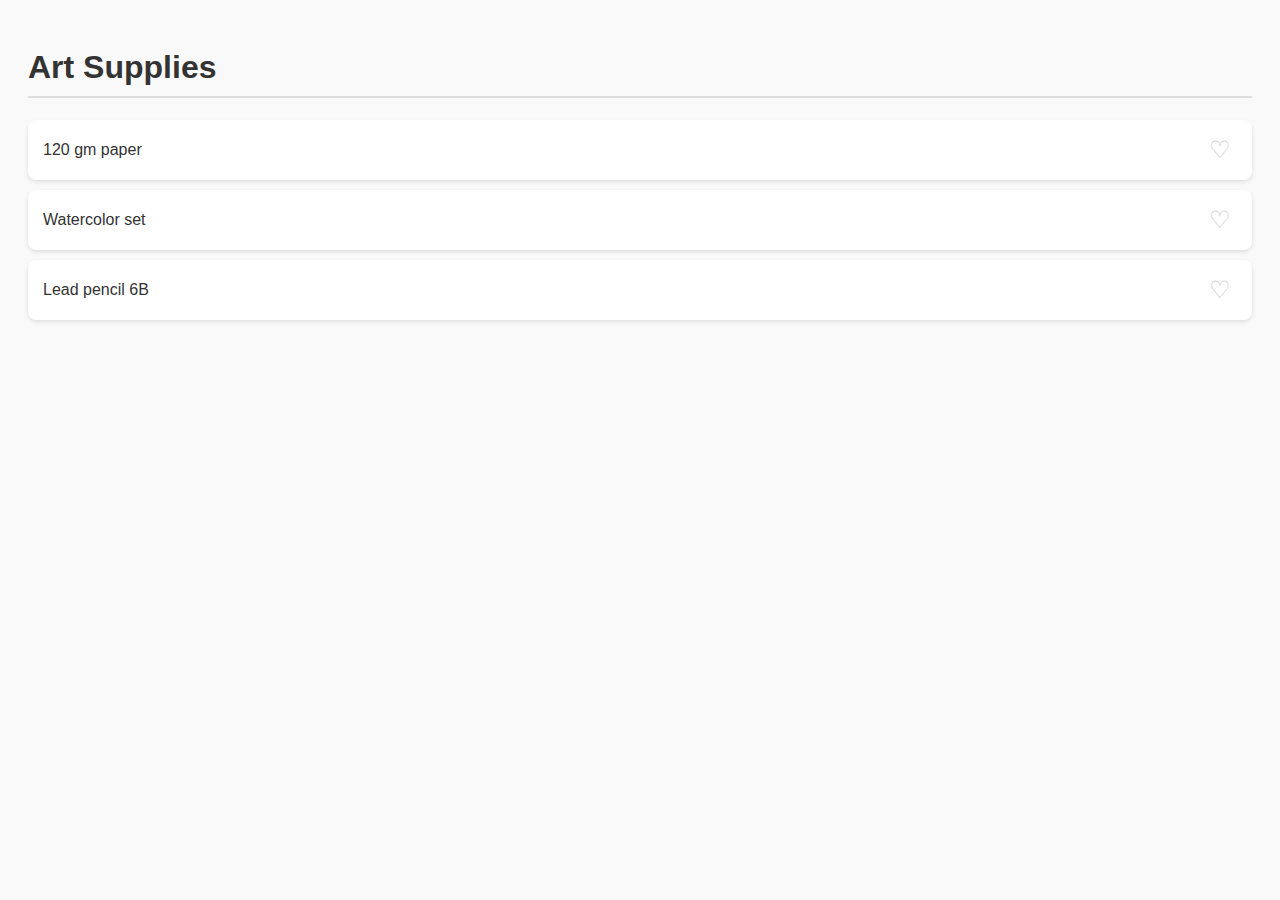
<file: JavaScript/DOM Manipulation and Events/Build a Favorite Icon Toggler/index.html>
<!DOCTYPE html>
<html lang="en">
  <head>
    <meta charset="utf-8" />
    <title>Favorite Icon Toggler</title>
    <link rel="stylesheet" href="styles.css" />
  </head>

  <body>
    <h1>Art Supplies</h1>
    <ul class="item-list">
      <li>
        120 gm paper <button class="favorite-icon">&#9825;</button>
      </li>
      <li>
        Watercolor set <button class="favorite-icon">&#9825;</button>
      </li>
      <li>
        Lead pencil 6B <button class="favorite-icon">&#9825;</button>
      </li>
    </ul>
  </body>
  <script src="script.js"></script>
</html>
</file>
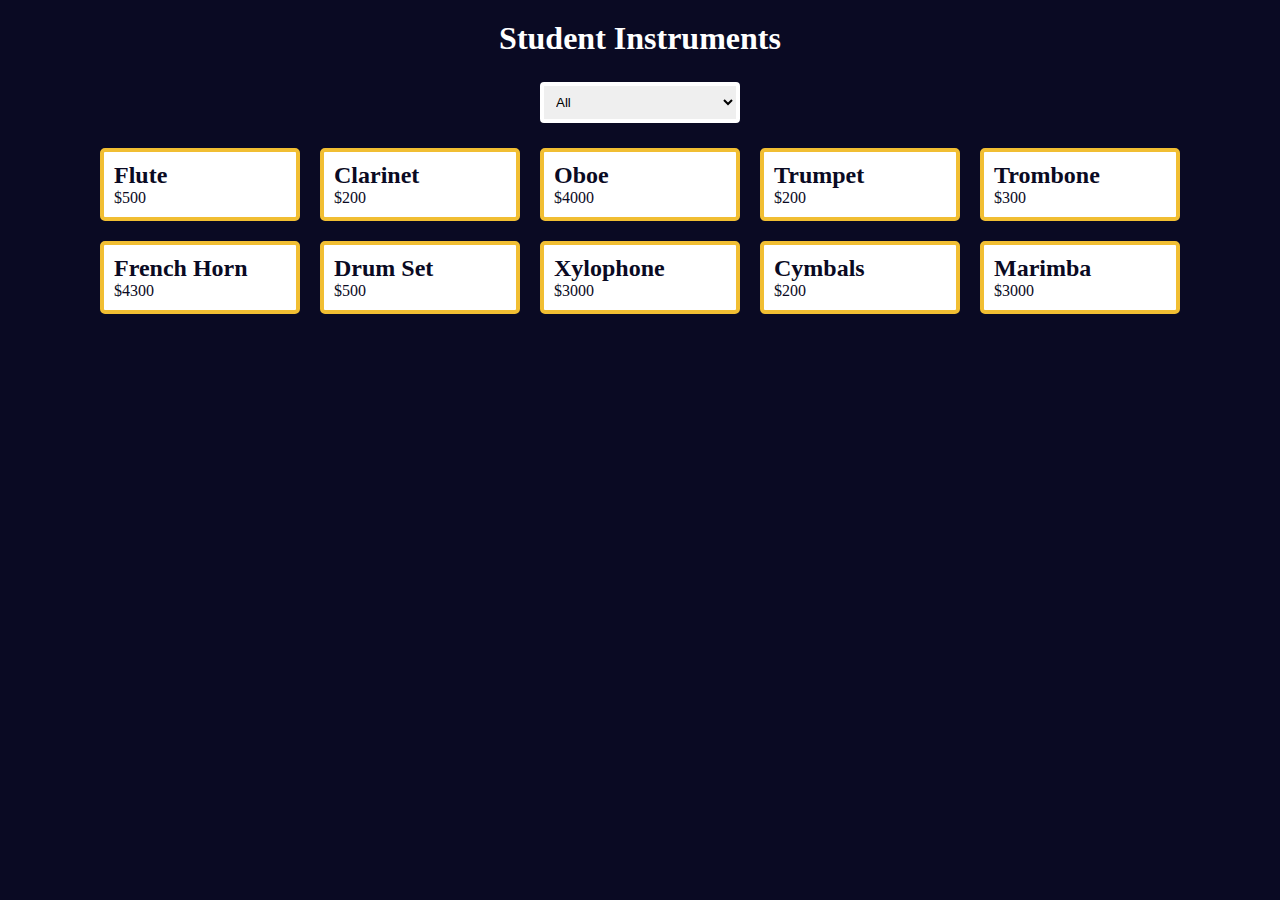
<file: JavaScript/DOM Manipulation and Events/Build a Music Instrument Filter/index.html>
<!DOCTYPE html>
<html lang="en">
  <head>
    <meta charset="UTF-8" />
    <meta name="viewport" content="width=device-width, initial-scale=1.0" />
    <title>Music Instruments product page</title>
    <link rel="stylesheet" href="./styles.css" />
  </head>
  <body>
    <h1>Student Instruments</h1>

    <main>
      <select class="select-container">
        <option id="all" value="all">All</option>
        <option id="woodwinds" value="woodwinds">Woodwinds</option>
        <option id="brass" value="brass">Brass</option>
        <option id="percussion" value="percussion">Percussion</option>
      </select>

      <div class="products-container">
        <div class="card">
          <h2>Flute</h2>
          <p>$500</p>
        </div>
        <div class="card">
          <h2>Clarinet</h2>
          <p>$200</p>
        </div>
        <div class="card">
          <h2>Oboe</h2>
          <p>$4000</p>
        </div>

        <div class="card">
          <h2>Trumpet</h2>
          <p>$200</p>
        </div>
        <div class="card">
          <h2>Trombone</h2>
          <p>$300</p>
        </div>
        <div class="card">
          <h2>French Horn</h2>
          <p>$4300</p>
        </div>

        <div class="card">
          <h2>Drum Set</h2>
          <p>$500</p>
        </div>
        <div class="card">
          <h2>Xylophone</h2>
          <p>$3000</p>
        </div>
        <div class="card">
          <h2>Cymbals</h2>
          <p>$200</p>
        </div>
        <div class="card">
          <h2>Marimba</h2>
          <p>$3000</p>
        </div>
      </div>
    </main>
    <script src="./script.js"></script>
  </body>
</html>
</file>
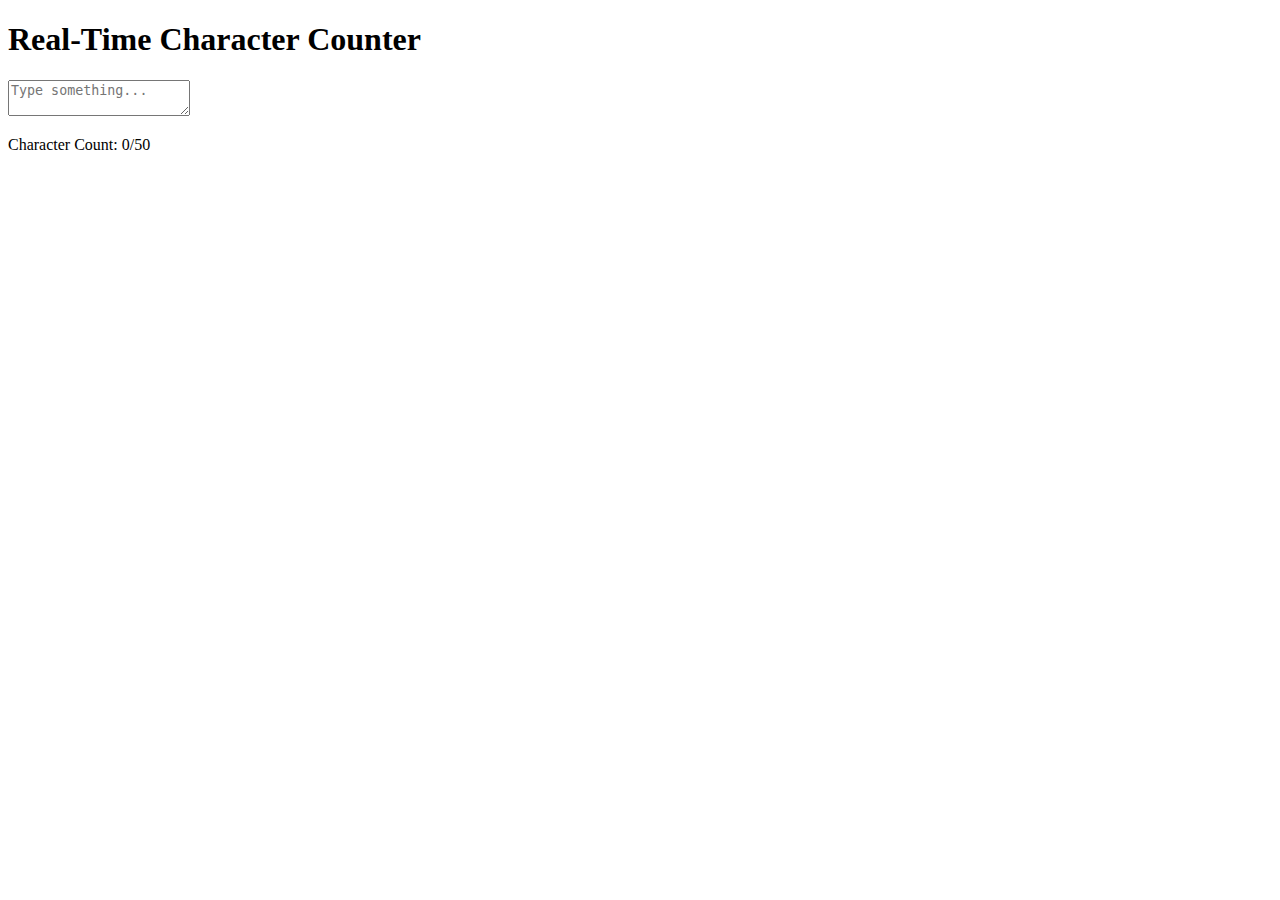
<file: JavaScript/DOM Manipulation and Events/Build a Real Time Counter/index.html>
<!DOCTYPE html>
<html lang="en">

<head>
    <meta charset="utf-8">
    <meta name="viewport" content="width=device-width, initial-scale=1.0">
    <title>Real Time Counter</title>
    <link ref="stylesheet" href="styles.css">
</head>

<body>
    <h1>Real-Time Character Counter</h1>
    <textarea id="text-input" placeholder="Type something..."></textarea>
    <p id="char-count">Character Count: 0/50</p>
</body>
<script src="script.js"></script>

</html>
</file>
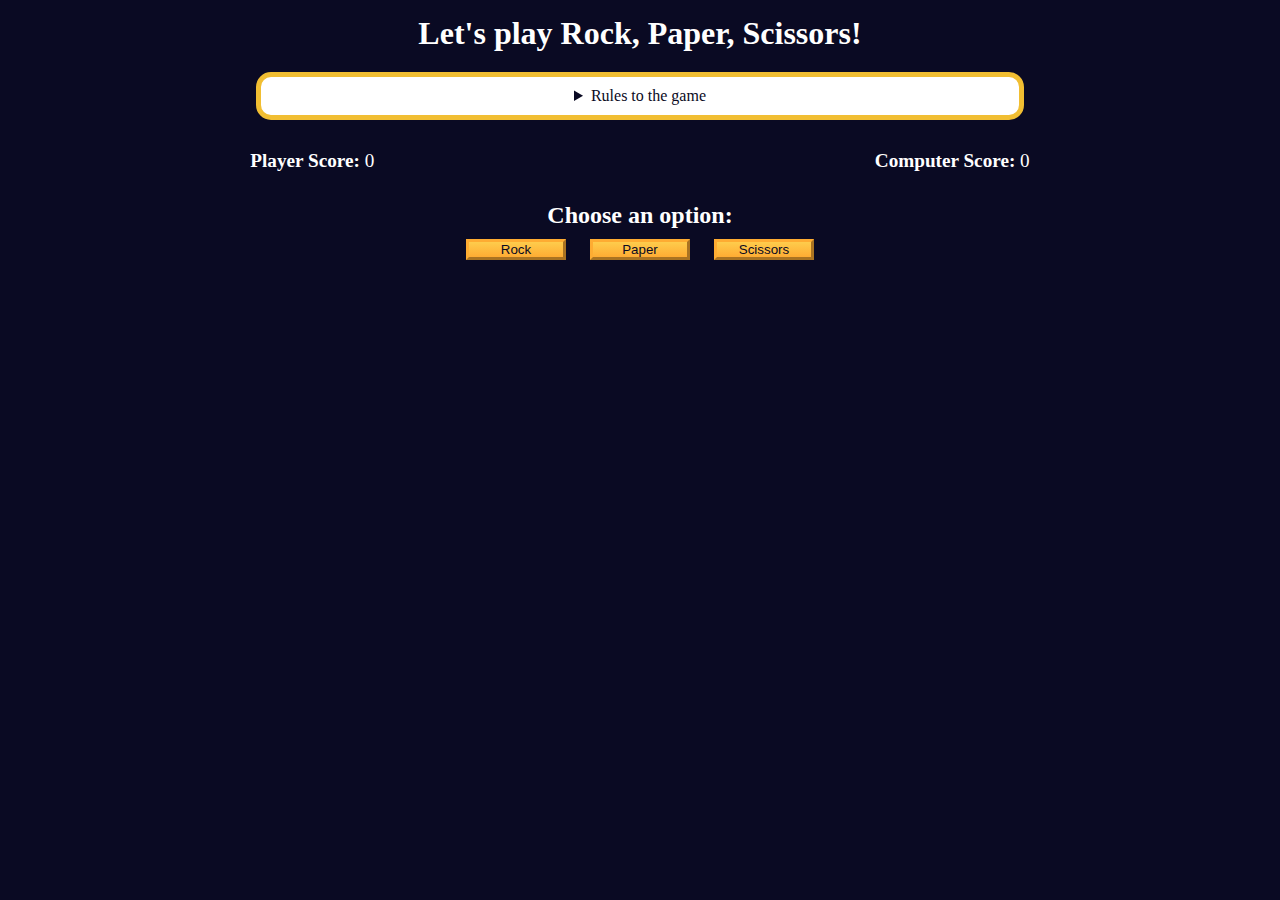
<file: JavaScript/DOM Manipulation and Events/Build a Rock, Paper, Scissors Game/index.html>
<!DOCTYPE html>
<html lang="en">
  <head>
    <meta charset="UTF-8" />
    <meta name="viewport" content="width=device-width, initial-scale=1.0" />
    <title>Rock, Paper, Scissors game</title>
    <link rel="stylesheet" href="./styles.css" />
  </head>
  <body>
    <h1>Let's play Rock, Paper, Scissors!</h1>
    <main>
      <details class="rules-container">
        <summary>Rules to the game</summary>

        <p>You will be playing against the computer.</p>
        <p>You can choose between Rock, Paper, and Scissors.</p>
        <p>The first one to three points wins.</p>

        <p>Here are the rules to getting a point in the game:</p>
        <ul>
          <li>Rock beats Scissors</li>
          <li>Scissors beats Paper</li>
          <li>Paper beats Rock</li>
        </ul>
        <p>
          If the player and computer choose the same option (e.g., Paper and
          Paper), then no one gets the point.
        </p>
      </details>

      <div class="score-container">
        <strong
          >Player Score: <span class="score" id="player-score">0</span></strong
        >
        <strong
          >Computer Score:
          <span class="score" id="computer-score">0</span></strong
        >
      </div>

      <section class="options-container">
        <h2>Choose an option:</h2>
        <div class="btn-container">
          <button id="rock-btn" class="btn">Rock</button>
          <button id="paper-btn" class="btn">Paper</button>
          <button id="scissors-btn" class="btn">Scissors</button>
        </div>
      </section>

      <div class="results-container">
        <p id="results-msg"></p>
        <p id="winner-msg"></p>
        <button class="btn" id="reset-game-btn">Play again?</button>
      </div>
    </main>
    <script src="./script.js"></script>
  </body>
</html>
</file>
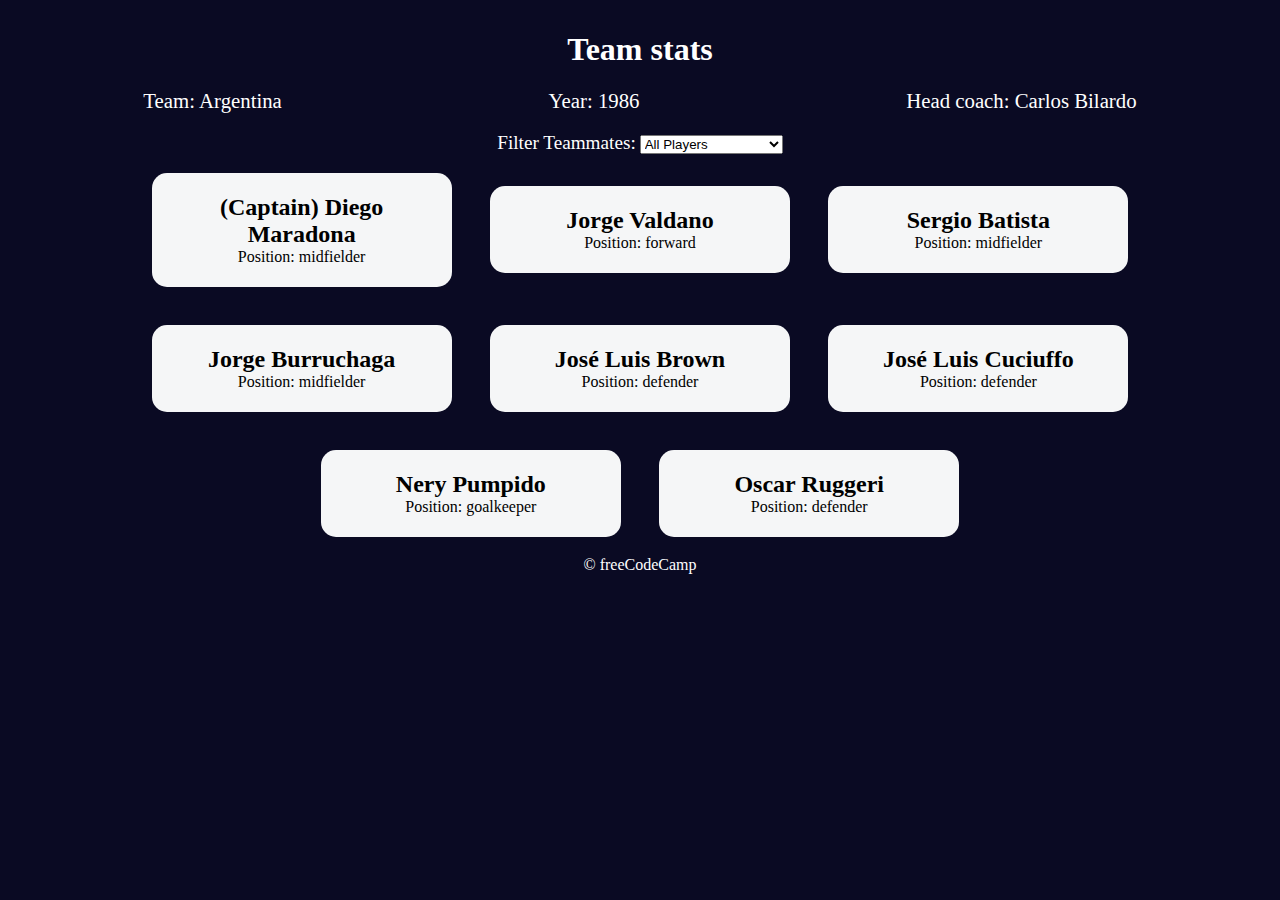
<file: JavaScript/DOM Manipulation and Events/Build a Set of Football Team Cards/index.html>
<!DOCTYPE html>
<html lang="en">
  <head>
    <meta charset="UTF-8" />
    <meta http-equiv="X-UA-Compatible" content="IE=edge" />
    <meta name="viewport" content="width=device-width, initial-scale=1.0" />
    <title>
      Build a Set of Football Team Cards
    </title>
    <link rel="stylesheet" href="styles.css" />
  </head>
  <body>
    <h1 class="title">Team stats</h1>
    <main>
      <div class="team-stats">
        <p>Team: <span id="team"></span></p>
        <p>Year: <span id="year"></span></p>
        <p>Head coach: <span id="head-coach"></span></p>
      </div>
      <label class="options-label" for="players">Filter Teammates:</label>
      <select name="players" id="players">
        <option value="all">All Players</option>
        <option value="forward">Position Forward</option>
        <option value="midfielder">Position Midfielder</option>
        <option value="defender">Position Defender</option>
        <option value="goalkeeper">Position Goalkeeper</option>
      </select>
      <div class="cards" id="player-cards"></div>
    </main>
    <footer>&copy; freeCodeCamp</footer>
    <script src="./script.js"></script>
  </body>
</html>
</file>
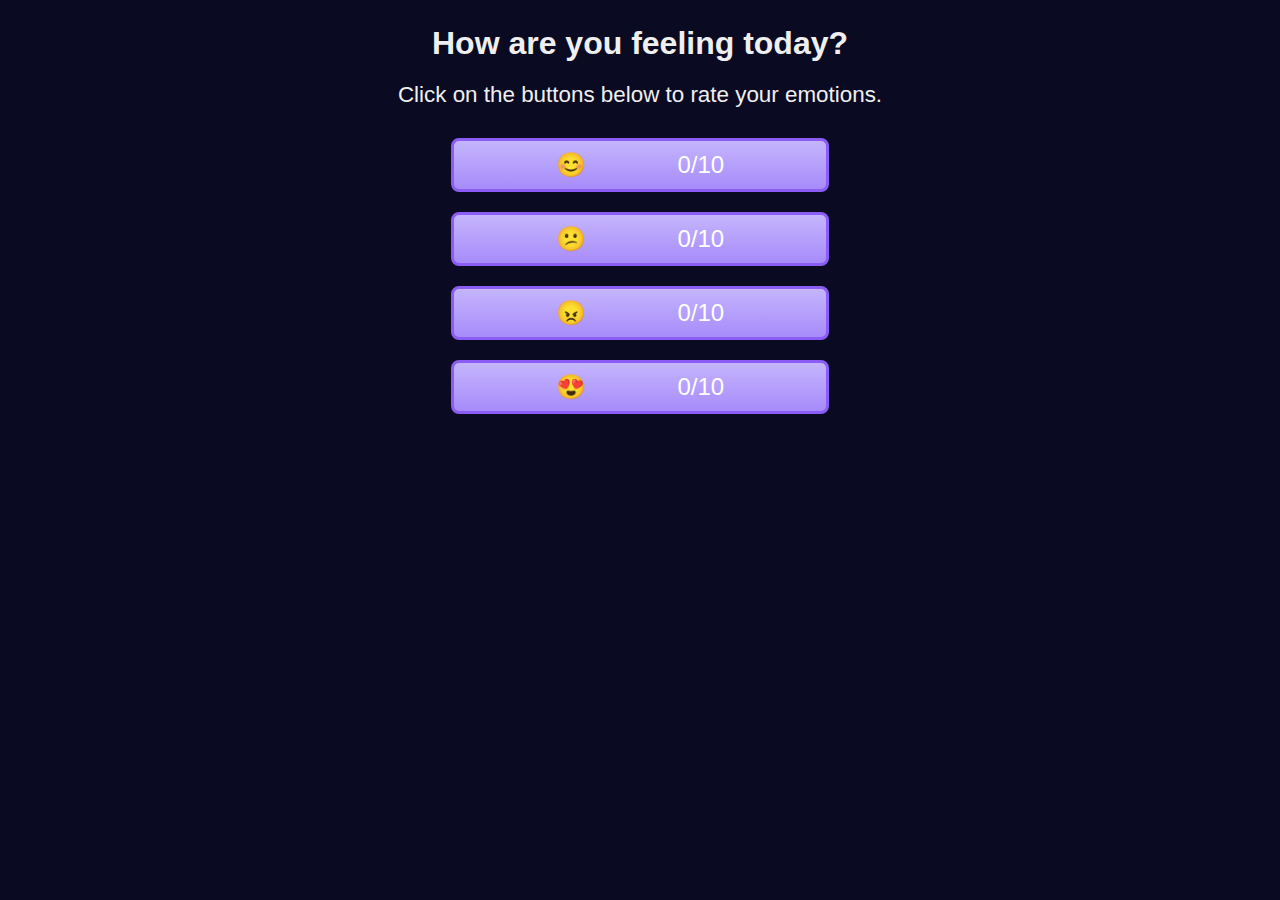
<file: JavaScript/DOM Manipulation and Events/Build an Emoji Reactor/index.html>
<!DOCTYPE html>
<html lang="en">

<head>
  <meta charset="UTF-8" />
  <meta name="viewport" content="width=device-width, initial-scale=1.0" />
  <title>Emoji Reactor</title>
  <link rel="stylesheet" href="./styles.css" />
</head>
<body>
  <main>

    <h1 class="title">How are you feeling today?</h1>

    <p class="description">
      Click on the buttons below to rate your emotions.
    </p>
    <div class="btn-container">
      <button id="happy-btn" class="emoji-btn" aria-label="Happy face emoji">
        <span role="img" aria-hidden="true">😊</span>
        <span class="count">0/10</span>
      </button>
      <button
        id="confused-btn"
        class="emoji-btn"
        aria-label="Confused face emoji"
      >
        <span role="img" aria-hidden="true">😕</span>
        <span class="count">0/10</span>
      </button>
      <button id="sad-btn" class="emoji-btn" aria-label="Angry face emoji">
        <span role="img" aria-hidden="true">😠</span>
        <span class="count">0/10</span>
      </button>
      <button
        id="loving-btn"
        class="emoji-btn"
        aria-label="Loving face emoji"
      >
        <span role="img" aria-hidden="true">😍</span>
        <span class="count">0/10</span>
      </button>
    </div>
  </main>
  <script src="./script.js"></script>
</body>
</html>
</file>
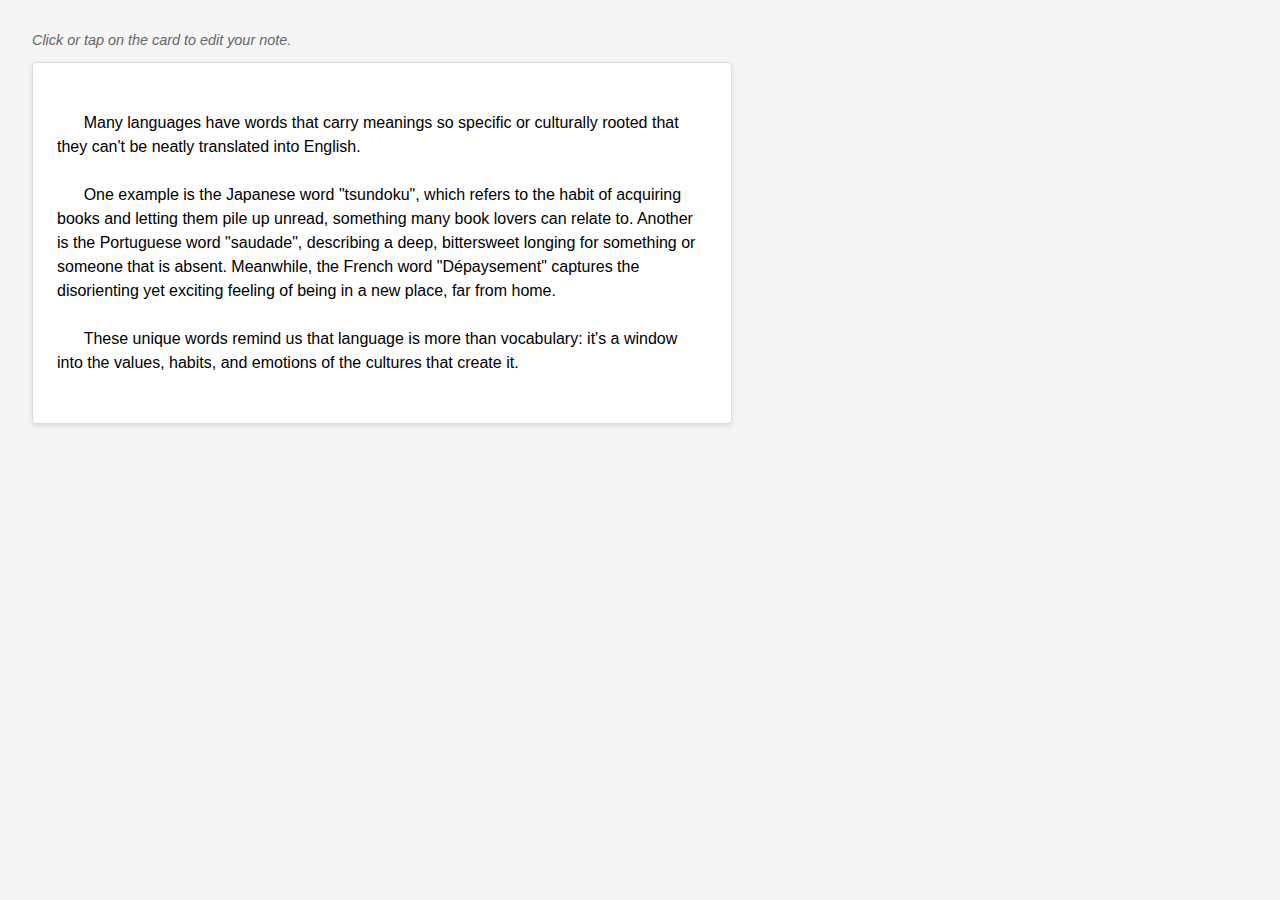
<file: JavaScript/JavaScript and Accessibilty/Build a Note Taking App/index.html>
<!DOCTYPE html>
<html lang="en">
  <head>
    <meta charset="UTF-8" />
    <title>Note taking app</title>
    <meta name="viewport" content="width=device-width, initial-scale=1.0" />
    <link rel="stylesheet" href="./styles.css" />
  </head>
  <body>
    <p class="helper-text">Click or tap on the card to edit your note.</p>

    <div id="note" class="note" contenteditable="true" aria-label="Note editor">
      Many languages have words that carry meanings so specific or culturally rooted that they can't be neatly translated into English. 
        
      One example is the Japanese word "tsundoku", which refers to the habit of acquiring books and letting them pile up unread, something many book lovers can relate to. Another is the Portuguese word "saudade", describing a deep, bittersweet longing for something or someone that is absent. Meanwhile, the French word "Dépaysement" captures the disorienting yet exciting feeling of being in a new place, far from home.
        
      These unique words remind us that language is more than vocabulary: it's a window into the values, habits, and emotions of the cultures that create it.
    </div>

    <div id="status" aria-live="polite"></div>
    
    <script src="script.js"></script>
  </body>
</html>
</file>
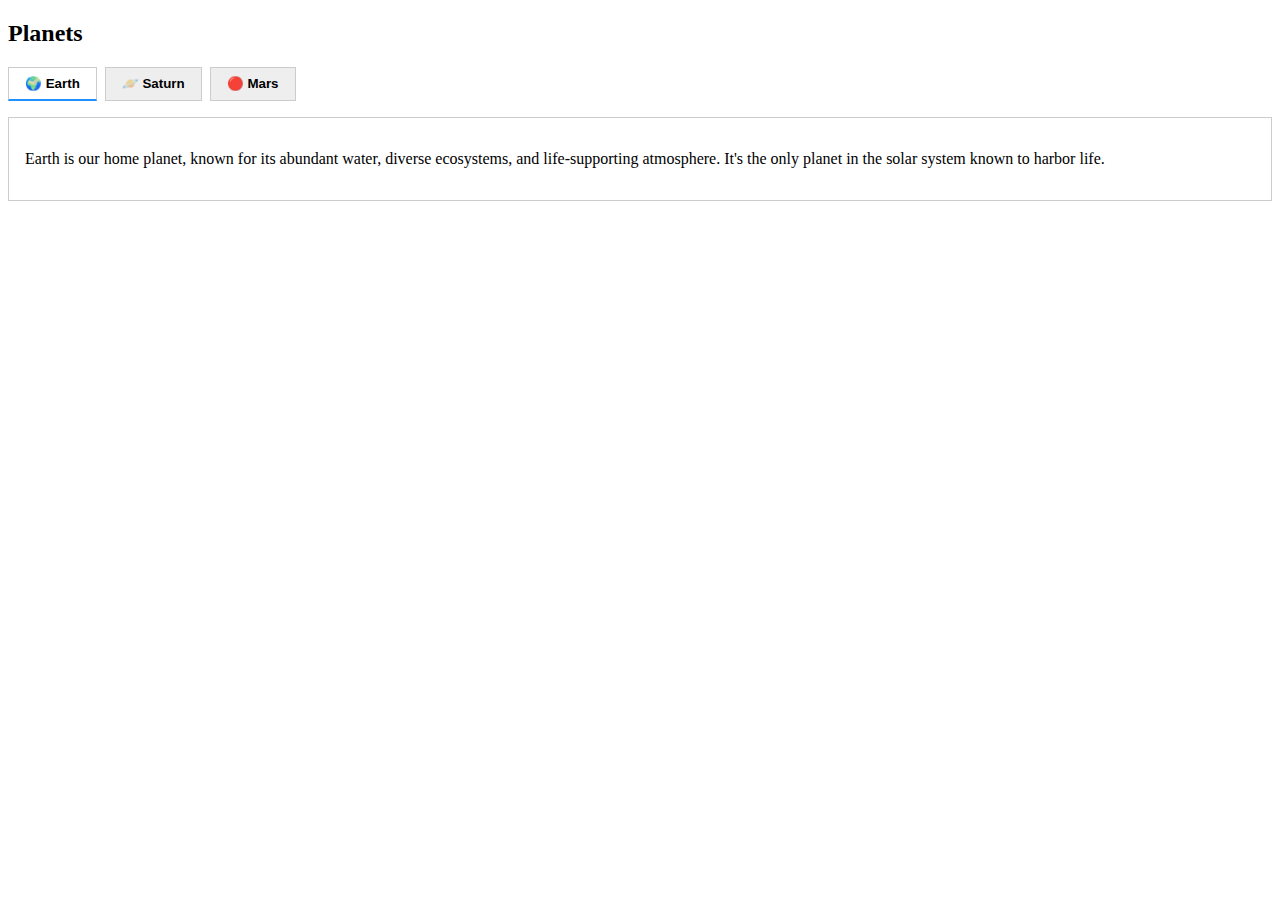
<file: JavaScript/JavaScript and Accessibilty/Build a Planets Tablist/index.html>
<!DOCTYPE html>
<html lang="en">
  <head>
    <meta charset="UTF-8" />
    <meta name="viewport" content="width=device-width, initial-scale=1.0" />
    <title>Planets Facts</title>
    <link rel="stylesheet" href="./styles.css" />
  </head>
  <body>
    <div class="tabs">
      <h2 id="tabs-title">Planets</h2>
      <div role="tablist" aria-labelledby="tabs-title">
        <button role="tab" aria-controls="panel-earth" aria-selected="true" id="tab-earth">🌍 Earth</button>
        <button role="tab" aria-controls="panel-saturn" aria-selected="false" id="tab-saturn">🪐 Saturn</button>
        <button role="tab" aria-controls="panel-mars" aria-selected="false" id="tab-mars">🔴 Mars</button>
      </div>

      <div id="panel-earth" role="tabpanel" aria-labelledby="tab-earth">
        <p>
          Earth is our home planet, known for its abundant water, diverse ecosystems, and life-supporting atmosphere. It's the only planet in the solar system known to harbor life.
        </p>
      </div>
      <div id="panel-saturn" role="tabpanel" aria-labelledby="tab-saturn" hidden>
        <p>
          Saturn is famous for its beautiful and extensive ring system made of ice and rock particles. It's a gas giant with dozens of moons orbiting it.
        </p>
      </div>
      <div id="panel-mars" role="tabpanel" aria-labelledby="tab-mars" hidden>
        <p>
          Mars, the red planet, is a rocky world with the tallest volcano and deepest canyon in the solar system. It's a key focus for exploration in the search for past or present life.
        </p>
      </div>
    </div>

    <script src="script.js"></script>
  </body>
</html>
</file>
<file: JavaScript/DOM Manipulation and Events/Build a Favorite Icon Toggler/styles.css>
/* Basic Page Styling */
body {
  font-family: sans-serif;
  padding: 20px;
  background-color: #f9f9f9;
  color: #333;
}

h1 {
  border-bottom: 2px solid #ddd;
  padding-bottom: 10px;
}

/* List Styling */
.item-list {
  list-style: none;
  padding: 0;
}

.item-list li {
  background: white;
  margin: 10px 0;
  padding: 15px;
  border-radius: 8px;
  display: flex;
  justify-content: space-between;
  align-items: center;
  box-shadow: 0 2px 4px rgba(0,0,0,0.1);
}

/* The Button Base */
.favorite-icon {
  background: none;
  border: none;
  font-size: 1.5rem;
  cursor: pointer;
  color: #ccc; /* Default grey color */
  transition: transform 0.2s cubic-bezier(0.175, 0.885, 0.32, 1.275), color 0.2s;
  outline: none;
}

.favorite-icon:hover {
  transform: scale(1.2);
}

/* The Active State (Requirement 8 & 9) */
.filled {
  color: crimson;
  transform: scale(1.2);
  animation: pulse 0.3s linear;
}

/* Optional: Fun Heartbeat Animation */
@keyframes pulse {
  0% { transform: scale(1); }
  50% { transform: scale(1.4); }
  100% { transform: scale(1.2); }
}
</file>
<file: JavaScript/DOM Manipulation and Events/Build a Music Instrument Filter/styles.css>
*,
*::before,
*::after {
  margin: 0;
  padding: 0;
  box-sizing: border-box;
}

:root {
  --dark-grey: #0a0a23;
  --white: #ffffff;
  --yellow: #f1be32;
}

body {
  background-color: var(--dark-grey);
  color: var(--white);
}

h1 {
  text-align: center;
  margin-top: 20px;
}

.select-container {
  display: block;
  margin: 25px auto;
  padding: 8px;
  border: 4px solid var(--white);
  border-radius: 4px;
  width: 200px;
}

.products-container {
  display: flex;
  flex-direction: column;
  flex-wrap: wrap;
  align-items: center;
  justify-content: center;
  gap: 20px;
}

@media (min-width: 760px) {
  .products-container {
    flex-direction: row;
  }
}

.card {
  background-color: var(--white);
  color: var(--dark-grey);
  border: 4px solid var(--yellow);
  border-radius: 5px;
  padding: 10px;
  width: 200px;
}
</file>
<file: JavaScript/DOM Manipulation and Events/Build a Real Time Counter/styles.css>
body {
  background-color: #f8e5f8;
  font-family: system-ui, -apple-system, BlinkMacSystemFont, "Segoe UI", sans-serif;
  display: flex;
  flex-direction: column;
  justify-content: center;
  align-items: center;
  min-height: 100vh;
  margin: 0;
}

h1 {
  background: linear-gradient(135deg, #ffd966, #ffb703);
  color: #333;
  padding: 12px 20px;
  border-radius: 12px;
  box-shadow: 0 6px 12px rgba(0, 0, 0, 0.15);
  margin-bottom: 16px;
  text-align: center;
}

textarea {
  width: 320px;
  height: 120px;
  padding: 10px;
  font-size: 16px;
  border-radius: 10px;
  border: 2px solid #ccc;
  resize: none;
  outline: none;
}

textarea:focus {
  border-color: #ffb703;
}

#char-count {
  margin-top: 8px;
  font-weight: 600;
}
</file>
<file: JavaScript/DOM Manipulation and Events/Build a Rock, Paper, Scissors Game/styles.css>
*,
*::before,
*::after {
  margin: 0;
  padding: 0;
  box-sizing: border-box;
}

:root {
  --very-dark-blue: #0a0a23;
  --white: #ffffff;
  --yellow: #f1be32;
  --golden-yellow: #feac32;
}

body {
  background-color: var(--very-dark-blue);
  text-align: center;
  color: var(--white);
}

h1 {
  margin: 15px 0 20px;
}

.btn {
  cursor: pointer;
  width: 100px;
  margin: 10px;
  color: var(--very-dark-blue);
  background-color: var(--golden-yellow);
  background-image: linear-gradient(#fecc4c, #ffac33);
  border-color: var(--golden-yellow);
  border-width: 3px;
}

.btn:hover {
  background-image: linear-gradient(#ffcc4c, #f89808);
}

.rules-container {
  padding: 10px 0;
  margin: auto;
  border-radius: 15px;
  border: 5px solid var(--yellow);
  background-color: var(--white);
  color: var(--very-dark-blue);
}

.rules-container ul {
  list-style-type: none;
}

.rules-container p {
  margin: 10px 0;
}

@media (min-width: 760px) {
  .rules-container {
    width: 60%;
  }
}

.score-container {
  display: flex;
  justify-content: space-around;
  margin: 30px 0;
  font-size: 1.2rem;
}

.score {
  font-weight: 500;
}

.results-container {
  font-size: 1.3rem;
  margin: 15px 0;
}

#winner-msg {
  margin-top: 25px;
}

#reset-game-btn {
  display: none;
  margin: 20px auto;
}
</file>
<file: JavaScript/DOM Manipulation and Events/Build a Set of Football Team Cards/styles.css>
*,
*::before,
*::after {
  box-sizing: border-box;
  margin: 0;
  padding: 0;
}

:root {
  --dark-grey: #0a0a23;
  --light-grey: #f5f6f7;
  --white: #ffffff;
  --black: #000;
}

body {
  background-color: var(--dark-grey);
  text-align: center;
  padding: 10px;
}

.title,
.options-label,
.team-stats,
footer {
  color: var(--white);
}

.title {
  margin: 1.3rem 0;
}

.team-stats {
  display: flex;
  justify-content: space-around;
  flex-wrap: wrap;
  font-size: 1.3rem;
  margin: 1.2rem 0;
}

.options-label {
  font-size: 1.2rem;
}

.cards {
  display: flex;
  flex-wrap: wrap;
  justify-content: center;
  align-items: center;
}

.player-card {
  background-color: var(--light-grey);
  padding: 1.3rem;
  margin: 1.2rem;
  width: 300px;
  border-radius: 15px;
}

@media (max-width: 768px) {
  .team-stats {
    flex-direction: column;
  }
}
</file>
<file: JavaScript/DOM Manipulation and Events/Build an Emoji Reactor/styles.css>
*,
*::before,
*::after {
  box-sizing: border-box;
  margin: 0;
  padding: 0;
}

:root {
  --light-grey: #efefef;
  --white: #ffffff;
  --very-dark-blue: #0a0a23;
  --light-purple: #a78bfa;
  --very-light-purple: #c4b5fd;
  --purple: #8b5cf6;
}

body {
  background-color: var(--very-dark-blue);
  color: var(--light-grey);
  font-family: sans-serif;
}

main {
  text-align: center;
  padding: 10px;
}

.btn-container,
button {
  display: flex;
  justify-content: space-evenly;
  align-items: center;
}

.btn-container {
  flex-direction: column;
}

.emoji-btn {
  width: 70%;
  cursor: pointer;
  color: var(--white);
  background-color: var(--light-purple);
  background-image: linear-gradient(
    to bottom,
    var(--very-light-purple),
    var(--light-purple)
  );
  border: 3px solid var(--purple);
  border-radius: 8px;
  padding: 10px;
  font-size: 1.5rem;
  margin: 10px 0;
  transition: background-color 0.3s ease, transform 0.2s ease;
}

@media (min-width: 768px) {
  .emoji-btn {
    width: 30%;
  }
}

.emoji-btn:hover {
  background-color: var(--purple);
  background-image: none;
}

.title {
  margin-top: 15px;
  font-size: 2rem;
}

.description {
  font-size: 1.4rem;
  margin: 20px 0;
}
</file>
<file: JavaScript/JavaScript and Accessibilty/Build a Note Taking App/styles.css>
body {
  font-family: Arial, sans-serif;
  margin: 2em;
  max-width: 700px;
  background-color: #f5f5f5;
}

.note {
  background-color: #ffffff;
  border: 1px solid #ddd;
  border-radius: 4px;
  box-shadow: 0 2px 5px rgba(0, 0, 0, 0.1);
  padding: 1.5em;
  margin-bottom: 1em;
  line-height: 1.5;
  min-height: 250px;
  font-size: 16px;
  /* This is needed to preserve line breaks in the div */
  white-space: pre-wrap;
}

.note[contenteditable="true"] {
  caret-color: black;
}

.note:hover {
  background-color: #fff;
  box-shadow: 0 0 5px rgba(0,0,0,0.2);
}

.helper-text {
  font-size: 0.9rem;
  color: #666;
  margin-top: 0.5em;
  user-select: none;
  font-style: italic;
}

#status {
  color: #00471b;
  padding: 0 1em;
}
</file>
<file: JavaScript/JavaScript and Accessibilty/Build a Planets Tablist/styles.css>
.tabs [role="tablist"] {
  display: flex;
  gap: 0.5rem;
  margin-bottom: 1rem;
}

[role="tab"] {
  padding: 0.5rem 1rem;
  background: #eee;
  border: 1px solid #ccc;
  cursor: pointer;
  font-weight: bold;
}

[role="tab"][aria-selected="true"] {
  background: #fff;
  border-bottom: 2px solid dodgerblue;
}

[role="tabpanel"] {
  border: 1px solid #ccc;
  padding: 1rem;
}
</file>
